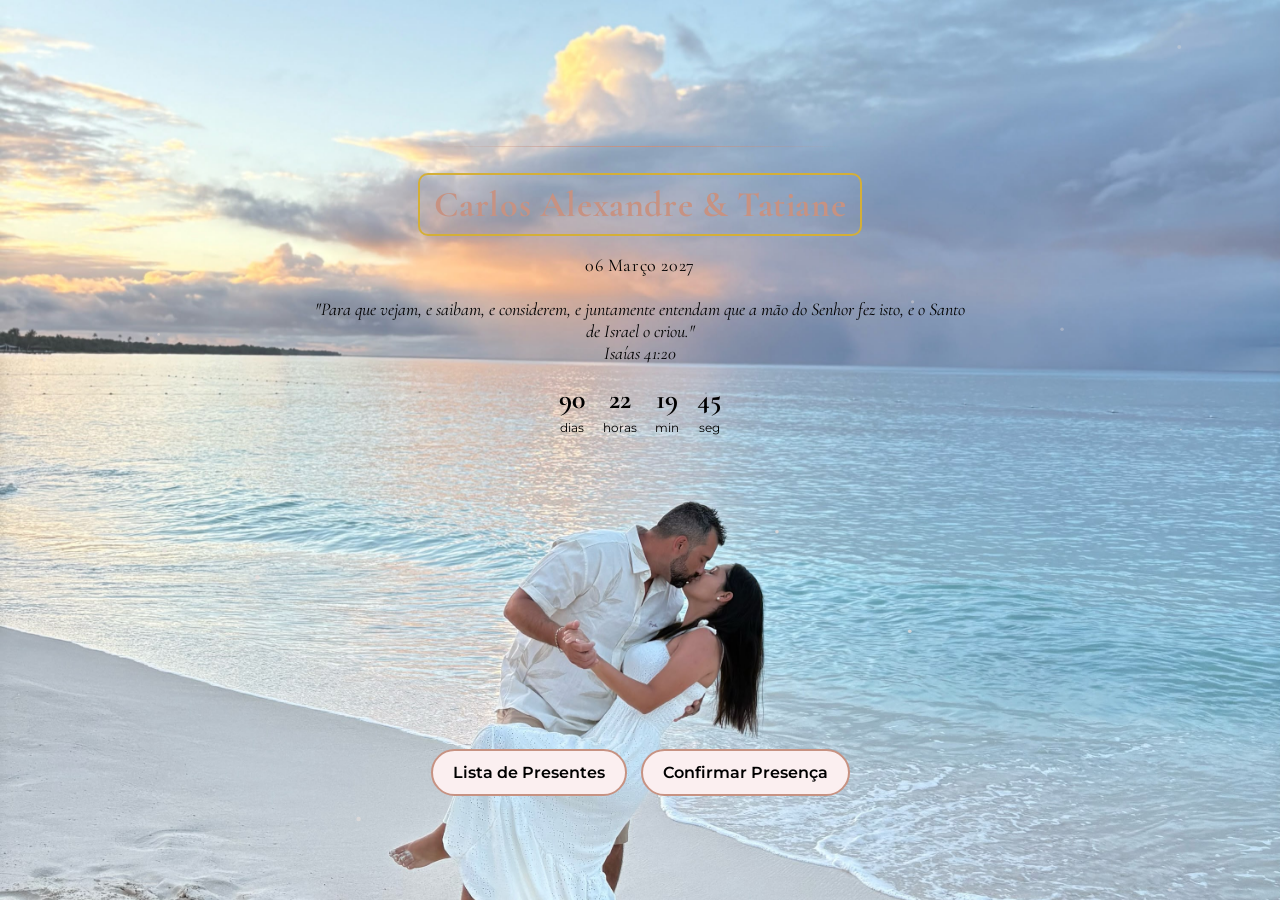
<file: index.html>
<!doctype html>
<html lang="pt-BR">
<head>
  <meta charset="utf-8">
  <meta name="viewport" content="width=device-width,initial-scale=1">
  <title>Carlos &amp; Tatiane — 06 Março 2027</title>
  <link rel="stylesheet" href="styles.css">
  <link href="https://fonts.googleapis.com/css2?family=Cormorant+Garamond:wght@400;600;700&family=Great+Vibes&family=Montserrat:wght@300;400;600&display=swap" rel="stylesheet">
  <style>
    /* Force buttons side-by-side on index page */
    .button-group{ display:inline-flex !important; gap:14px !important; flex-direction:row !important; align-items:center; justify-content:center; }
    @media(max-width:480px){ .button-group{ gap:8px; } }

    /* Push action buttons to the bottom of the page.
       .wrap in styles.css uses align-items:flex-start, so .invite never stretched;
       force it to stretch to the full page height. */
    main.wrap{ align-items:stretch !important; }
    section.invite{ display:flex !important; flex-direction:column; align-items:center; min-height:calc(100vh - 128px); }
    section.invite .button-group{ margin-top:auto !important; padding-top:32px; }
    section.invite .button-group .button{ margin-top:0; }
    @media(max-width:640px){
      section.invite{ min-height:calc(100vh - 128px); }
    }
  </style>
</head>
<body>
  <!-- Particles canvas (background) -->
  <canvas id="particles-canvas" aria-hidden="true"></canvas>
  <!-- Petals container -->
  <div id="petals" aria-hidden="true"></div>

  <main class="wrap">
    <section class="invite" id="invite">
      <div class="divider" data-anim="1"></div>

      <!-- Names on a single line -->
      <h1 class="names" id="names" data-anim="2">Carlos Alexandre &amp; Tatiane</h1>

      <p class="date" id="date" data-anim="3">06 Março 2027</p>

      <!-- Quote split in two lines -->
      <blockquote class="quote" id="quote" data-anim="4"><span>"Para que vejam, e saibam, e considerem, e juntamente entendam que a mão do Senhor fez isto, e o Santo de Israel o criou."</span><br><span>Isaías 41:20</span></blockquote>

      <!-- Countdown to event -->
      <div class="countdown" id="countdown" data-anim="5" aria-live="polite" role="timer" aria-atomic="true">
        <div class="countdown-inner">
          <div class="countdown-unit"><span class="number" id="cd-days">0</span><span class="label">dias</span></div>
          <div class="countdown-unit"><span class="number" id="cd-hours">0</span><span class="label">horas</span></div>
          <div class="countdown-unit"><span class="number" id="cd-minutes">0</span><span class="label">min</span></div>
          <div class="countdown-unit"><span class="number" id="cd-seconds">0</span><span class="label">seg</span></div>
        </div>
        <div class="countdown-message" id="cd-message" aria-hidden="true"></div>
      </div>

      <!-- Buttons: Lista de Presentes + Confirmar Presença -->
      <div class="button-group" data-anim="6">
        <a class="button" data-anim="7" id="gift-button" href="lista-de-presentes.html">Lista de Presentes</a>
        <a class="button secondary" data-anim="8" id="rsvp-button" href="https://forms.gle/ZCZuXb5wLyrNofV56" target="_blank" rel="noopener noreferrer">Confirmar Presença</a>
      </div>
    </section>
  </main>

  <script src="scripts.js" defer></script>
</body>
</html>
</file>
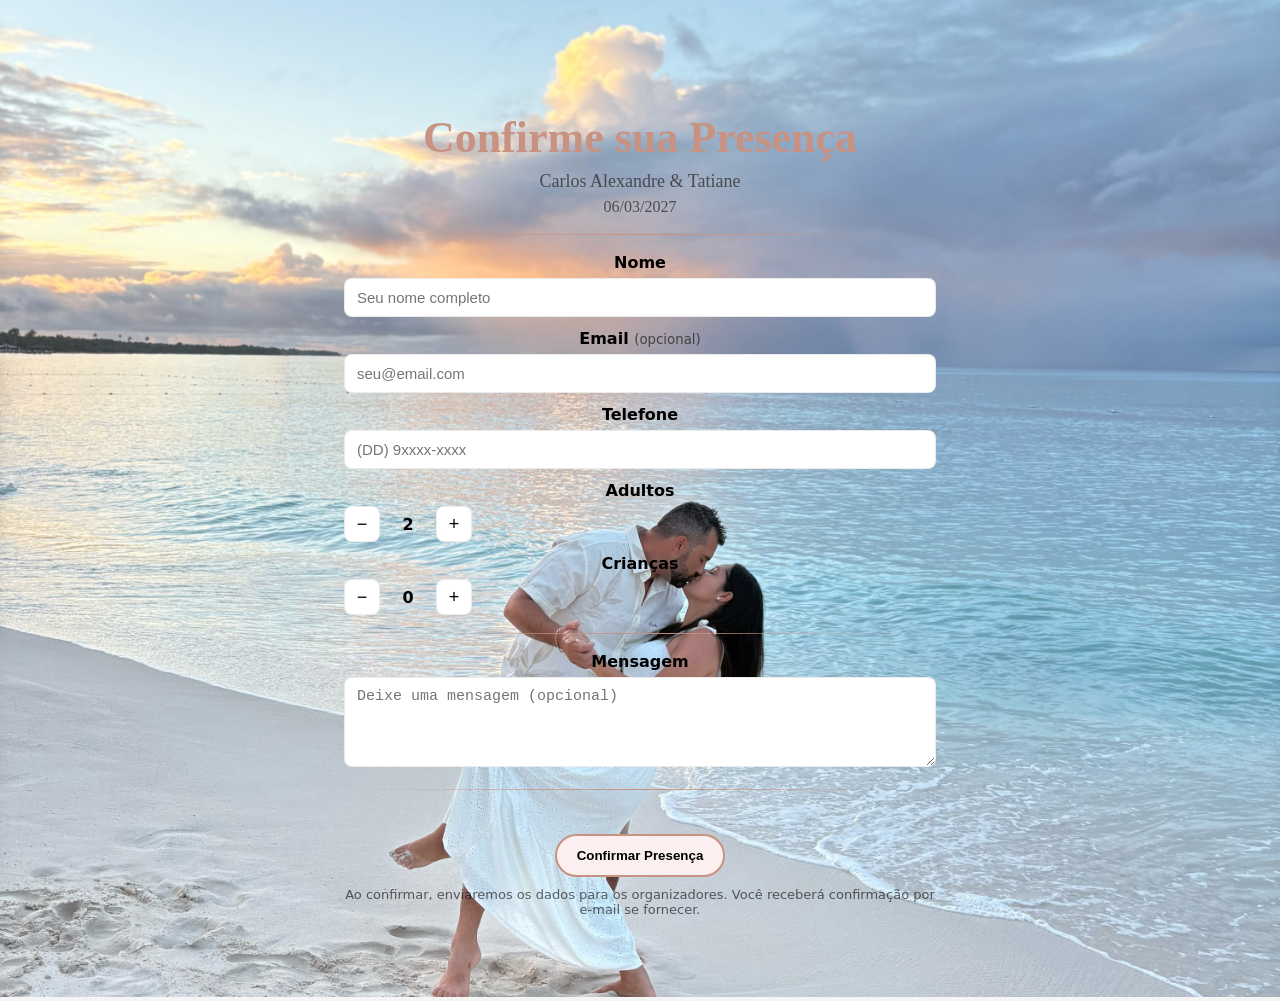
<file: confirmar-presenca.html>
<!doctype html>
<html lang="pt-BR">
<head>
  <meta charset="utf-8">
  <meta name="viewport" content="width=device-width,initial-scale=1">
  <title>Confirmar Presença — Carlos &amp; Tatiane</title>
  <link rel="stylesheet" href="styles.css">
  <style>
    /* Page-specific tweaks for RSVP form layout */
    .rsvp-container{ padding:32px 24px; }
    .rsvp-title{ text-align:center; margin-bottom:18px; }
    .rsvp-sub{ text-align:center; color:rgba(43,43,43,0.75); margin-top:4px; }
    .rsvp-divider{ height:1px; background:linear-gradient(90deg, transparent, #C79282, transparent); margin:18px 0; }
    .field{ margin-bottom:12px; }
    label.field-label{ display:block; font-weight:600; margin-bottom:6px; }
    input[type=text], input[type=email], input[type=tel], textarea{ width:100%; padding:10px 12px; border-radius:8px; border:1px solid rgba(0,0,0,0.08); font-size:15px; }
    .counter{ display:flex; align-items:center; gap:10px; }
    .counter button{ width:36px; height:36px; border-radius:8px; border:1px solid rgba(0,0,0,0.08); background:#fff; cursor:pointer; font-size:18px; }
    .counter .value{ min-width:36px; text-align:center; font-weight:600; }
    .submit-row{ display:flex; justify-content:center; margin-top:18px; }
    .note{ font-size:13px; color:rgba(0,0,0,0.6); text-align:center; margin-top:10px; }

    /* Success screen */
    .success-screen{ display:none; text-align:center; padding:24px; }
    .success-heart{ font-size:54px; color:#C79282; margin-bottom:8px; }
    .success-title{ font-size:28px; font-family:'Cormorant Garamond', serif; margin:6px 0; }
    .success-text{ color:rgba(0,0,0,0.75); margin-top:8px; line-height:1.5; }
    .success-buttons{ display:flex; gap:12px; justify-content:center; margin-top:16px; }

    @media (max-width:640px){ .rsvp-container{ padding:20px 14px; } .success-buttons{ flex-direction:column; } }
  </style>
</head>
<body>
  <main class="wrap">
    <section class="invite rsvp-container" style="max-width:640px;">
      <div id="form-area">
        <div class="rsvp-title">
          <h1 style="margin:0; font-family: 'Great Vibes', cursive; font-size:44px; color:var(--rose-gold);">Confirme sua Presença</h1>
          <p class="rsvp-sub" style="margin:8px 0 0 0; font-family:'Cormorant Garamond', serif; font-size:18px;">Carlos Alexandre &amp; Tatiane</p>
          <p class="rsvp-sub" style="margin:6px 0 0 0; font-family:'Cormorant Garamond', serif; font-size:16px;">06/03/2027</p>
        </div>

        <div class="rsvp-divider" aria-hidden="true"></div>

        <form id="rsvp-form" novalidate>
          <div class="field">
            <label class="field-label" for="name">Nome</label>
            <input id="name" name="name" type="text" autocomplete="name" required placeholder="Seu nome completo" />
          </div>

          <div class="field">
            <label class="field-label" for="email">Email <small style="color:rgba(0,0,0,0.6); font-weight:400;">(opcional)</small></label>
            <input id="email" name="email" type="email" autocomplete="email" placeholder="seu@email.com" />
          </div>

          <div class="field">
            <label class="field-label" for="phone">Telefone</label>
            <input id="phone" name="phone" type="tel" autocomplete="tel" placeholder="(DD) 9xxxx-xxxx" />
          </div>

          <div class="field" aria-label="adultos"> 
            <label class="field-label">Adultos</label>
            <div class="counter" role="group" aria-label="Adultos">
              <button type="button" id="adults-decr" aria-label="Diminuir adultos">−</button>
              <div class="value" id="adults-value">2</div>
              <button type="button" id="adults-incr" aria-label="Aumentar adultos">+</button>
            </div>
          </div>

          <div class="field" aria-label="crianças">
            <label class="field-label">Crianças</label>
            <div class="counter" role="group" aria-label="Crianças">
              <button type="button" id="kids-decr" aria-label="Diminuir crianças">−</button>
              <div class="value" id="kids-value">0</div>
              <button type="button" id="kids-incr" aria-label="Aumentar crianças">+</button>
            </div>
          </div>

          <div class="rsvp-divider" aria-hidden="true"></div>

          <div class="field">
            <label class="field-label" for="message">Mensagem</label>
            <textarea id="message" name="message" rows="4" placeholder="Deixe uma mensagem (opcional)"></textarea>
          </div>

          <div class="rsvp-divider" aria-hidden="true"></div>

          <div class="submit-row">
            <button type="submit" id="submit" class="button">Confirmar Presença</button>
          </div>

          <p class="note">Ao confirmar, enviaremos os dados para os organizadores. Você receberá confirmação por e‑mail se fornecer.</p>

          <p id="feedback" style="display:none; text-align:center; margin-top:12px; font-weight:600;"></p>
        </form>
      </div>

      <div id="success-area" class="success-screen" aria-hidden="true">
        <div class="success-heart">❤️</div>
        <div class="success-title">Obrigado!</div>
        <div class="success-text">Sua presença foi confirmada.<br>Estamos muito felizes em celebrar<br>esse momento com você.<br><br><strong>Carlos Alexandre &amp; Tatiane</strong></div>
        <div class="success-buttons">
          <a class="button" href="index.html">Voltar ao início</a>
          <a class="button secondary" href="lista-de-presentes.md">Ver lista de presentes</a>
        </div>
      </div>

    </section>
  </main>

  <script>
    // Counter controls and form logic
    (function(){
      const adultsValue = document.getElementById('adults-value');
      const kidsValue = document.getElementById('kids-value');
      const adultsMin = 1, adultsMax = 10;
      const kidsMin = 0, kidsMax = 10;

      document.getElementById('adults-decr').addEventListener('click', ()=>{
        let v = parseInt(adultsValue.textContent,10);
        if(v>adultsMin) adultsValue.textContent = v-1;
      });
      document.getElementById('adults-incr').addEventListener('click', ()=>{
        let v = parseInt(adultsValue.textContent,10);
        if(v<adultsMax) adultsValue.textContent = v+1;
      });

      document.getElementById('kids-decr').addEventListener('click', ()=>{
        let v = parseInt(kidsValue.textContent,10);
        if(v>kidsMin) kidsValue.textContent = v-1;
      });
      document.getElementById('kids-incr').addEventListener('click', ()=>{
        let v = parseInt(kidsValue.textContent,10);
        if(v<kidsMax) kidsValue.textContent = v+1;
      });

      // Form submit logic (sends to Apps Script endpoint if configured, fallback to mailto)
      async function loadConfig(){
        try{ const res = await fetch('/config.json'); if(!res.ok) return null; return await res.json(); }catch(e){ return null; }
      }

      function showSuccess(){
        document.getElementById('form-area').style.display = 'none';
        const success = document.getElementById('success-area');
        success.style.display = 'block';
        success.removeAttribute('aria-hidden');
      }

      function showFeedback(msg, success){
        const el = document.getElementById('feedback');
        el.style.display = 'block';
        el.textContent = msg;
        el.style.color = success ? 'var(--rose-gold)' : '#c33';
      }

      document.getElementById('rsvp-form').addEventListener('submit', async function(e){
        e.preventDefault();
        const name = document.getElementById('name').value.trim();
        if(!name){ showFeedback('Por favor informe seu nome.', false); return; }
        const email = document.getElementById('email').value.trim();
        const phone = document.getElementById('phone').value.trim();
        const adults = parseInt(document.getElementById('adults-value').textContent,10);
        const kids = parseInt(document.getElementById('kids-value').textContent,10);
        const message = document.getElementById('message').value.trim();

        const payload = { name, email, phone, adults, kids, message };

        const submitBtn = document.getElementById('submit');
        submitBtn.disabled = true; submitBtn.textContent = 'Enviando...';

        const config = await loadConfig();
        const endpoint = config && config.appsScriptEndpoint ? config.appsScriptEndpoint.trim() : '';

        if(endpoint){
          try{
            const res = await fetch(endpoint, {
              method: 'POST',
              headers: { 'Content-Type':'application/json' },
              body: JSON.stringify(payload)
            });
            let ok = false;
            try{ const data = await res.json(); ok = data && data.status === 'success'; }catch(err){ ok = res.ok; }
            if(ok){ showSuccess(); }
            else{ showFeedback('Falha ao enviar. Tente novamente.', false); }
          }catch(err){ console.error(err); showFeedback('Erro de rede. Tente novamente.', false); }
        } else {
          // fallback mailto
          const subject = encodeURIComponent('Confirmação de Presença — Carlos & Tatiane');
          const body = encodeURIComponent('Nome: ' + name + '\nE-mail: ' + email + '\nTelefone: ' + phone + '\nAdultos: ' + adults + '\nCrianças: ' + kids + '\nMensagem: ' + message);
          const notify = (config && config.notifyEmail) ? config.notifyEmail : 'tatiengpro@gmail.com';
          window.location.href = 'mailto:' + notify + '?subject=' + subject + '&body=' + body;
        }

        submitBtn.disabled = false; submitBtn.textContent = 'Confirmar Presença';
      });

    })();
  </script>
</body>
</html>
</file>
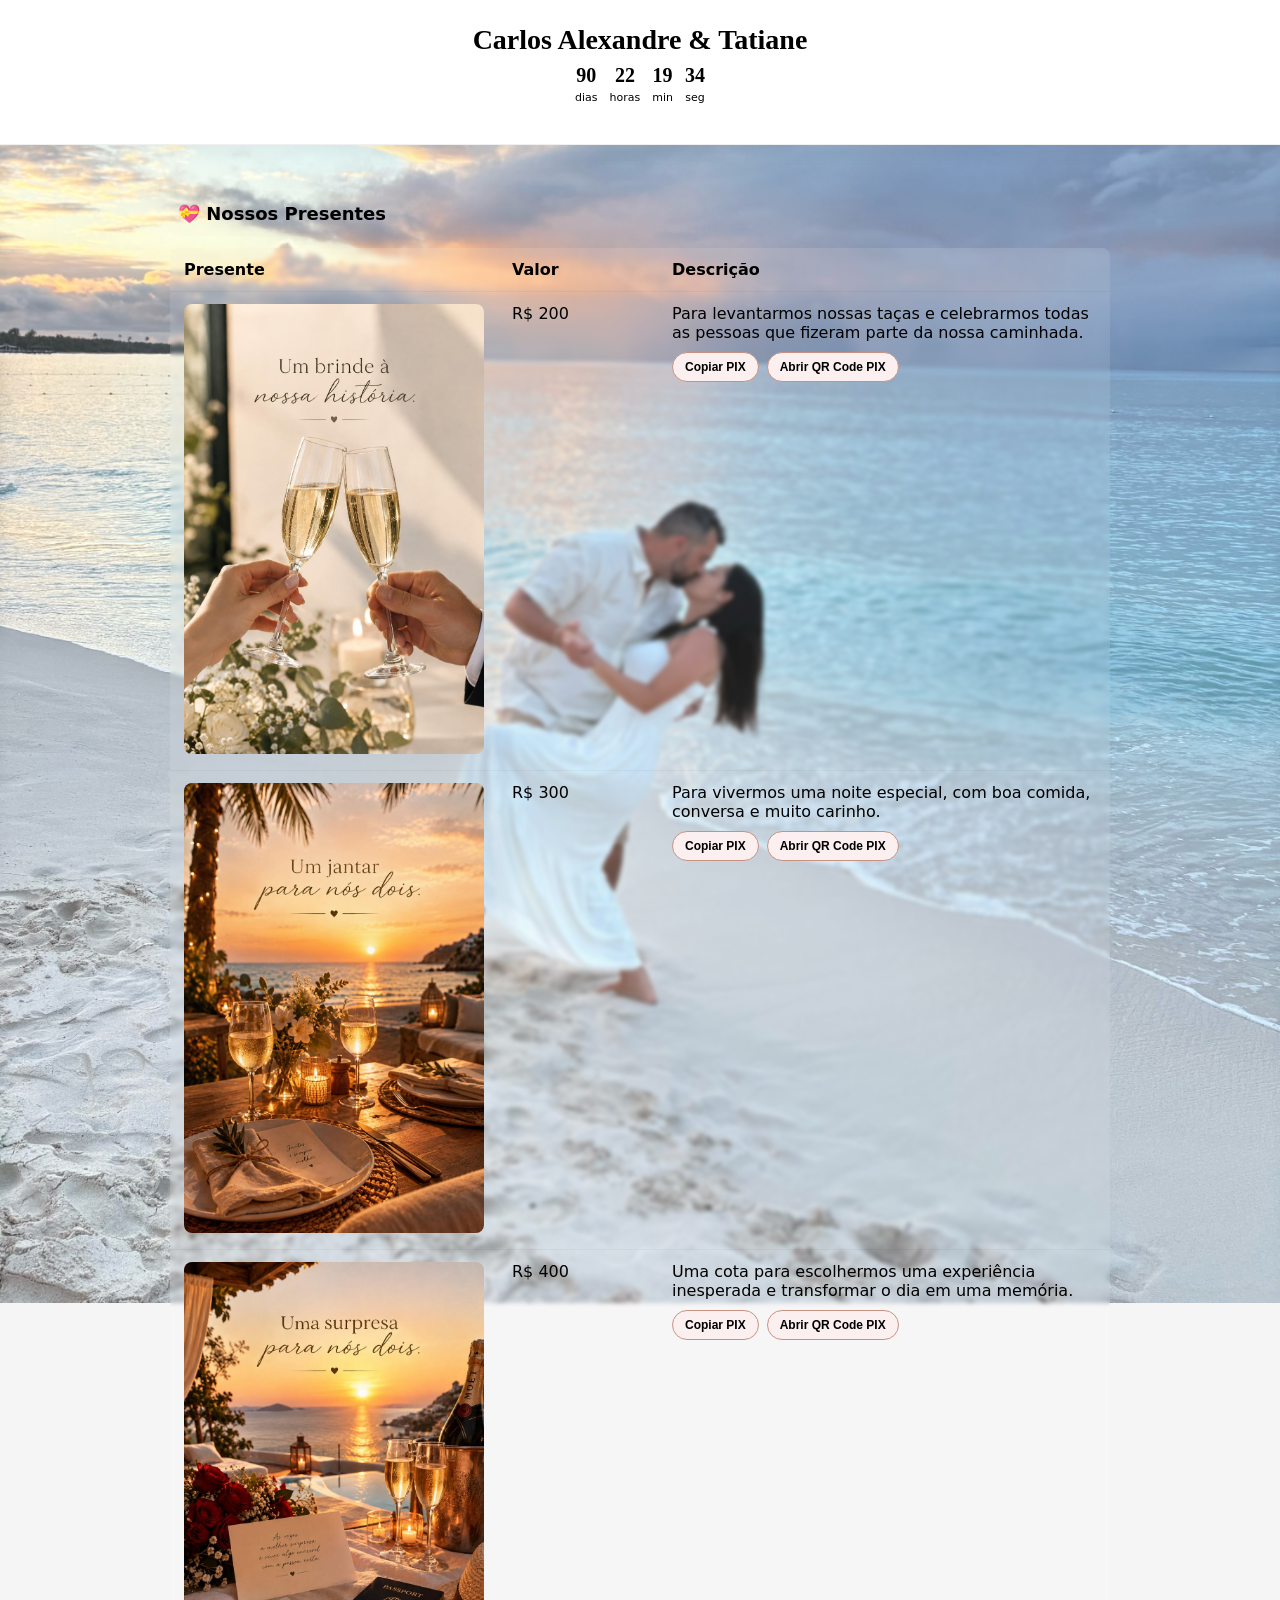
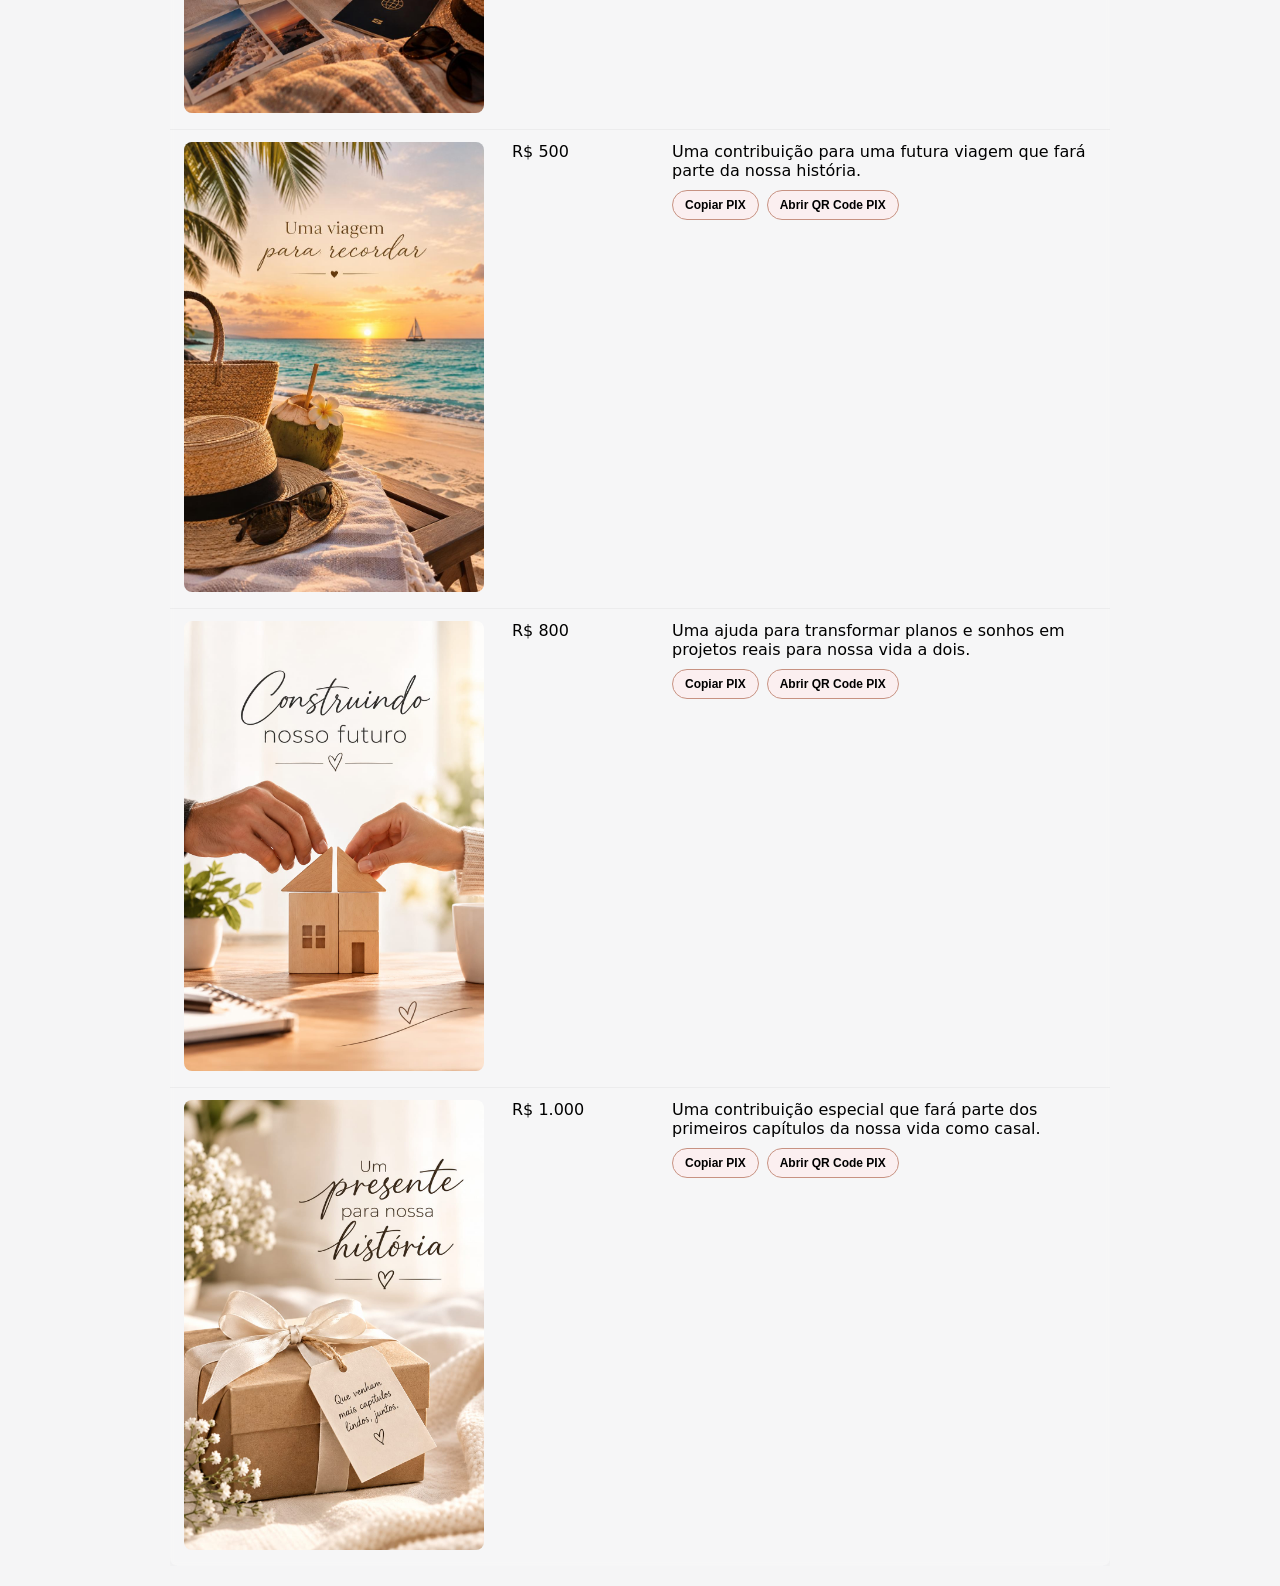
<file: lista-de-presentes.html>
<!doctype html>
<html lang="pt-BR">
<head>
  <meta charset="utf-8">
  <meta name="viewport" content="width=device-width,initial-scale=1">
  <title>Lista de Presentes — Carlos &amp; Tatiane</title>
  <link rel="stylesheet" href="styles.css">
  <style>
    .gifts-wrap{ max-width:980px; margin:0 auto; padding:20px; }
    header{ position:fixed; top:0; left:0; right:0; background:var(--white); padding:18px 12px; border-bottom:1px solid rgba(0,0,0,0.06); z-index:80; box-shadow:0 6px 18px rgba(42,42,42,0.06); }
    header .inner{ max-width:980px; margin:0 auto; text-align:center; }
    header h1{ font-family: 'Cormorant Garamond', serif; font-size:28px; margin:6px 0; color:var(--text); }

    .countdown{ display:flex; gap:12px; justify-content:center; align-items:center; margin-top:8px; }
    .countdown-inner{ display:flex; gap:12px; align-items:center; justify-content:center; }
    .countdown-unit{ text-align:center; }
    .countdown .number{ font-size:20px; font-weight:700; color:var(--text); }
    .countdown .label{ font-size:11px; color:var(--text); }

    .wrap.gifts-wrap{ display:block; align-items:stretch; justify-content:flex-start; }
    section.category{ margin-top:28px; display:block; width:100%; }
    section.category h2{ font-size:18px; margin:0; padding:12px 8px; color:var(--text); cursor:pointer; background:linear-gradient(90deg, rgba(199,146,130,0.02), rgba(199,146,130,0.01)); border-radius:8px; }
    section.category h2:hover{ background:linear-gradient(90deg, rgba(199,146,130,0.06), rgba(199,146,130,0.04)); }
    section.category h2:focus{ outline:2px solid rgba(199,146,130,0.18); }

    .section-content{ overflow:hidden; max-height:0; transition:max-height .36s ease; }

    table.gifts{ width:100%; border-collapse:collapse; background:rgba(255,255,255,0.1); border-radius:8px; overflow:hidden; box-shadow:0 6px 18px rgba(42,42,42,0.04); margin-top:12px; backdrop-filter: blur(2px); }
    table.gifts thead th{ text-align:left; padding:12px 14px; background:linear-gradient(90deg, rgba(199,146,130,0.04), rgba(199,146,130,0.02)); font-weight:700; color:var(--text); }
    table.gifts tbody td{ padding:12px 14px; border-top:1px solid rgba(0,0,0,0.04); color:var(--text); vertical-align:top; }

    .pix-actions{ display:flex; flex-wrap:wrap; gap:8px; margin-top:10px; }
    .pix-btn{
      appearance:none;
      border:1px solid var(--rose-gold);
      background:var(--rose-light);
      color:var(--text);
      border-radius:999px;
      padding:8px 12px;
      font:600 12px/1 'Montserrat', sans-serif;
      cursor:pointer;
    }
    .pix-btn:hover{ filter:brightness(0.98); }

    .pix-modal{
      position:fixed;
      inset:0;
      background:rgba(0,0,0,0.45);
      display:none;
      align-items:center;
      justify-content:center;
      z-index:120;
      padding:16px;
    }
    .pix-modal.open{ display:flex; }
    .pix-modal-card{
      width:min(420px, 100%);
      background:#fff;
      border-radius:12px;
      padding:16px;
      box-shadow:0 16px 32px rgba(0,0,0,.2);
      text-align:center;
    }
    .pix-modal-card h3{ margin:0 0 8px; }
    .pix-modal-card p{ margin:0 0 12px; font-size:14px; }
    .pix-modal-qr{
      width:240px;
      height:240px;
      margin:0 auto 12px;
      border:1px dashed rgba(0,0,0,.2);
      border-radius:8px;
      display:flex;
      align-items:center;
      justify-content:center;
      padding:8px;
      background:#fafafa;
    }
    .pix-modal-qr img{ max-width:100%; max-height:100%; }
    .pix-modal-actions{ display:flex; gap:8px; justify-content:center; }

    @media(max-width:720px){
      header{ padding:14px 10px; }
      header h1{ font-size:22px; }
      .countdown-inner{ gap:10px; }
      .countdown .number{ font-size:16px; }
      
    }

    @media(max-width:480px){
      header{ padding:10px 8px; }
      header h1{ font-size:18px; margin:4px 0; }
      .countdown-inner{ gap:8px; }
      .countdown .number{ font-size:14px; }
      .gifts-wrap{ padding-top:10px; }
      
    }

    @media(max-width:720px){
      table.gifts thead{ display:none; }
      table.gifts tbody td{ display:block; padding:10px; }
      table.gifts tbody tr{
        margin-bottom:10px;
        display:block;
        border-radius:8px;
        overflow:hidden;
        border:1px solid rgba(0,0,0,0.04);
        
      }
      table.gifts tbody td::before{
        content:attr(data-label);
        display:block;
        font-weight:700;
        margin-bottom:6px;
        color:var(--text);
      }
    }
  </style>
</head>
<body>
  <header>
    <div class="inner">
      <h1>Carlos Alexandre &amp; Tatiane</h1>
      <div class="countdown" id="countdown" role="timer" aria-live="polite" aria-atomic="true">
        <div class="countdown-inner">
          <div class="countdown-unit"><span class="number" id="cd-days">0</span><span class="label">dias</span></div>
          <div class="countdown-unit"><span class="number" id="cd-hours">0</span><span class="label">horas</span></div>
          <div class="countdown-unit"><span class="number" id="cd-minutes">0</span><span class="label">min</span></div>
          <div class="countdown-unit"><span class="number" id="cd-seconds">0</span><span class="label">seg</span></div>
        </div>
        <div class="countdown-message" id="cd-message" aria-hidden="true"></div>
      </div>
    </div>
  </header>

  <main class="wrap gifts-wrap" role="main">
    <section class="category open" aria-labelledby="presentes-title">
      <h2 id="presentes-title">💝 Nossos Presentes</h2>
      <div class="section-content" style="max-height:none;">
        <table class="gifts">
          <thead>
            <tr><th>Presente</th><th style="width:160px">Valor</th><th>Descrição</th></tr>
          </thead>
          <tbody>
            <tr data-gift-id="gift-01"><td data-label="Presente"><img src="1.jpeg" alt="Um brinde à nossa história" style="max-width:300px;height:auto;border-radius:8px;"></td><td data-label="Valor">R$ 200</td><td data-label="Descrição">Para levantarmos nossas taças e celebrarmos todas as pessoas que fizeram parte da nossa caminhada.<div class="pix-actions"><button class="pix-btn js-copy-pix" type="button">Copiar PIX</button><button class="pix-btn js-open-qr" type="button">Abrir QR Code PIX</button></div></td></tr>
            <tr data-gift-id="gift-02"><td data-label="Presente"><img src="3.jpeg" alt="Um jantar para nós dois" style="max-width:300px;height:auto;border-radius:8px;"></td><td data-label="Valor">R$ 300</td><td data-label="Descrição">Para vivermos uma noite especial, com boa comida, conversa e muito carinho.<div class="pix-actions"><button class="pix-btn js-copy-pix" type="button">Copiar PIX</button><button class="pix-btn js-open-qr" type="button">Abrir QR Code PIX</button></div></td></tr>
            <tr data-gift-id="gift-03"><td data-label="Presente"><img src="2.jpeg" alt="Uma surpresa para nós dois" style="max-width:300px;height:auto;border-radius:8px;"></td><td data-label="Valor">R$ 400</td><td data-label="Descrição">Uma cota para escolhermos uma experiência inesperada e transformar o dia em uma memória.<div class="pix-actions"><button class="pix-btn js-copy-pix" type="button">Copiar PIX</button><button class="pix-btn js-open-qr" type="button">Abrir QR Code PIX</button></div></td></tr>
            <tr data-gift-id="gift-04"><td data-label="Presente"><img src="4.jpeg" alt="Uma viagem para recordar" style="max-width:300px;height:auto;border-radius:8px;"></td><td data-label="Valor">R$ 500</td><td data-label="Descrição">Uma contribuição para uma futura viagem que fará parte da nossa história.<div class="pix-actions"><button class="pix-btn js-copy-pix" type="button">Copiar PIX</button><button class="pix-btn js-open-qr" type="button">Abrir QR Code PIX</button></div></td></tr>
            <tr data-gift-id="gift-05"><td data-label="Presente"><img src="5.jpeg" alt="Construindo nosso futuro" style="max-width:300px;height:auto;border-radius:8px;"></td><td data-label="Valor">R$ 800</td><td data-label="Descrição">Uma ajuda para transformar planos e sonhos em projetos reais para nossa vida a dois.<div class="pix-actions"><button class="pix-btn js-copy-pix" type="button">Copiar PIX</button><button class="pix-btn js-open-qr" type="button">Abrir QR Code PIX</button></div></td></tr>
            <tr data-gift-id="gift-06"><td data-label="Presente"><img src="6.jpeg" alt="Um presente para nossa história" style="max-width:300px;height:auto;border-radius:8px;"></td><td data-label="Valor">R$ 1.000</td><td data-label="Descrição">Uma contribuição especial que fará parte dos primeiros capítulos da nossa vida como casal.<div class="pix-actions"><button class="pix-btn js-copy-pix" type="button">Copiar PIX</button><button class="pix-btn js-open-qr" type="button">Abrir QR Code PIX</button></div></td></tr>
          </tbody>
        </table>
      </div>
    </section>
  </main>

  <div class="pix-modal" id="pix-modal" aria-hidden="true" role="dialog" aria-modal="true" aria-labelledby="pix-modal-title">
    <div class="pix-modal-card">
      <h3 id="pix-modal-title">QR Code PIX</h3>
      <p id="pix-modal-text">Este presente ainda não possui QR Code cadastrado.</p>
      <div class="pix-modal-qr" id="pix-modal-qr">Sem QR Code</div>
      <div class="pix-modal-actions">
        <button class="pix-btn" type="button" id="pix-modal-close">Fechar</button>
      </div>
    </div>
  </div>

  <script>
    const PIX_200 = { emv: '00020126690014BR.GOV.BCB.PIX0114+55419990005490229Casamento Alexandre & Tatiane5204000053039865406200.005802BR5918TATIANE DOS SANTOS6008CURITIBA62070503***6304DDC6', qr: '200.jpeg' };
    const PIX_300 = { emv: '00020126690014BR.GOV.BCB.PIX0114+55419990005490229Casamento Alexandre & Tatiane5204000053039865406300.005802BR5918TATIANE DOS SANTOS6008CURITIBA62070503***63048476', qr: '300.jpeg' };
    const PIX_400 = { emv: '00020126700014BR.GOV.BCB.PIX0114+55419990005490230Casamento Alexandre & Tatiane 5204000053039865406400.005802BR5918TATIANE DOS SANTOS6008CURITIBA62070503***6304BDA8', qr: '400.jpeg' };
    const PIX_500 = { emv: '00020126700014BR.GOV.BCB.PIX0114+55419990005490230Casamento Alexandre & Tatiane 5204000053039865406500.005802BR5918TATIANE DOS SANTOS6008CURITIBA62070503***6304E418', qr: '500.jpeg' };
    const PIX_800 = { emv: '00020126700014BR.GOV.BCB.PIX0114+55419990005490230Casamento Alexandre & Tatiane 5204000053039865406800.005802BR5918TATIANE DOS SANTOS6008CURITIBA62070503***6304268B', qr: '800.jpeg' };
    const PIX_1000 = { emv: '00020126700014BR.GOV.BCB.PIX0114+55419990005490230Casamento Alexandre & Tatiane 52040000530398654071000.005802BR5918TATIANE DOS SANTOS6008CURITIBA62070503***630409B1', qr: '1000.jpeg' };

    const PIX_DATA = {
      // R$ 200
      'gift-01': PIX_200, // Um brinde à nossa história

      // R$ 300
      'gift-02': PIX_300, // Um jantar para nós dois
      
      // R$ 400
      'gift-03': PIX_400, // Uma surpresa para nós dois

      // R$ 500
      'gift-04': PIX_500, // Uma viagem para recordar

      // R$ 800
      'gift-05': PIX_800, // Construindo nosso futuro

      // R$ 1.000
      'gift-06': PIX_1000  // Um presente para nossa história
    };

    document.addEventListener('DOMContentLoaded', function(){
      const header = document.querySelector('header');
      const main = document.querySelector('main.wrap');

      function adjustMainPadding(){
        const h = header.offsetHeight || 80;
        main.style.paddingTop = (h + 18) + 'px';
      }
      adjustMainPadding();
      window.addEventListener('resize', adjustMainPadding);

      document.querySelectorAll('section.category').forEach(sec => {
        const h2 = sec.querySelector('h2');
        const content = sec.querySelector('.section-content');

        if(!sec.classList.contains('open')){
          content.style.maxHeight = '0px';
          content.setAttribute('aria-hidden', 'true');
        }

        h2.setAttribute('tabindex', '0');
        h2.setAttribute('role', 'button');
        h2.setAttribute('aria-expanded', sec.classList.contains('open') ? 'true' : 'false');

        function toggle(){
          const expanded = h2.getAttribute('aria-expanded') === 'true';
          if(expanded){
            h2.setAttribute('aria-expanded','false');
            content.setAttribute('aria-hidden','true');
            content.style.maxHeight = content.scrollHeight + 'px';
            requestAnimationFrame(()=>{ content.style.maxHeight = '0px'; });
            sec.classList.remove('open');
          } else {
            h2.setAttribute('aria-expanded','true');
            content.setAttribute('aria-hidden','false');
            content.style.maxHeight = content.scrollHeight + 'px';
            sec.classList.add('open');
            content.addEventListener('transitionend', function handler(){
              if(h2.getAttribute('aria-expanded') === 'true'){ content.style.maxHeight = 'none'; }
              content.removeEventListener('transitionend', handler);
            });
          }
        }

        h2.addEventListener('click', toggle);
        h2.addEventListener('keydown', function(e){
          if(e.key === 'Enter' || e.key === ' ') { e.preventDefault(); toggle(); }
        });
      });

      const modal = document.getElementById('pix-modal');
      const modalText = document.getElementById('pix-modal-text');
      const modalQr = document.getElementById('pix-modal-qr');
      const closeModalBtn = document.getElementById('pix-modal-close');

      function copyPix(row){
        const giftId = row.dataset.giftId;
        const data = PIX_DATA[giftId];
        if(!data || !data.emv){
          alert('Este presente ainda não possui chave PIX cadastrada.');
          return;
        }
        navigator.clipboard.writeText(data.emv)
          .then(()=> alert('PIX copiado com sucesso!'))
          .catch(()=> alert('Não foi possível copiar automaticamente.'));
      }

      function openQr(row){
        const giftId = row.dataset.giftId;
        const data = PIX_DATA[giftId];
        const presentCell = row.querySelector('td[data-label="Presente"]');
          const titleFromText = presentCell?.textContent?.trim();
          const titleFromImgAlt = presentCell?.querySelector('img')?.alt?.trim();
          const title = titleFromText || titleFromImgAlt || 'Presente';
        modalText.textContent = title;

        if(data && data.qr){
          modalQr.innerHTML = '<img alt="QR Code PIX" src="' + data.qr + '">';
        } else {
          modalQr.textContent = 'Sem QR Code';
        }

        modal.classList.add('open');
        modal.setAttribute('aria-hidden', 'false');
      }

      document.querySelectorAll('.js-copy-pix').forEach(btn => {
        btn.addEventListener('click', function(){ copyPix(this.closest('tr')); });
      });

      document.querySelectorAll('.js-open-qr').forEach(btn => {
        btn.addEventListener('click', function(){ openQr(this.closest('tr')); });
      });

      function closeModal(){
        modal.classList.remove('open');
        modal.setAttribute('aria-hidden', 'true');
      }

      closeModalBtn.addEventListener('click', closeModal);
      modal.addEventListener('click', function(e){ if(e.target === modal) closeModal(); });
      document.addEventListener('keydown', function(e){ if(e.key === 'Escape') closeModal(); });
    });
  </script>

  <script src="scripts.js" defer></script>
</body>
</html>
</file>
<file: styles.css>
/* styles.css — Wedding invitation styles (updated: add full-bleed background image support for index)
   Palette:
     --white: #FFFFFF;
     --rose-light: #FBEFF0;
     --rose-gold: #C79282;
     --gray-light: #F5F5F6;
*/
:root{
  --white:#FFFFFF;
  --rose-light:#FBEFF0;
  --rose-gold:#C79282;
  --gray-light:#F5F5F6;
  --text:#000000; /* UPDATED: all page text should be black */
}
*{box-sizing:border-box}
html,body{height:100%}
body{
  margin:0;
  font-family: 'Montserrat', system-ui, -apple-system, 'Segoe UI', Roboto, 'Helvetica Neue', Arial;
  background:var(--gray-light);
  color:var(--text);
  -webkit-font-smoothing:antialiased;
  -moz-osx-font-smoothing:grayscale;
  /* Background image from repository root */
  background-image: url('IMG-20260809-WA0012.jpg');
  background-size: cover;
  background-position: center center;
  background-repeat: no-repeat;
  background-attachment: fixed;
}
.wrap{
  min-height:100vh;
  display:flex;
  align-items:flex-start;
  justify-content:center;
  padding:48px 24px;
  position:relative;
  z-index:2;
  padding-top:80px;
}
.invite{
  background:transparent;
  max-width:760px;
  width:100%;
  padding:56px 48px;
  border-radius:0;
  box-shadow:none;
  text-align:center;
  border:none;
  backdrop-filter:none;
  /* initial hidden state for entrance animations */
  opacity:1;
  transform:scale(1);
  transition:opacity .6s ease, transform .6s cubic-bezier(.2,.9,.25,1);
}
.invite.is-visible{
  opacity:1;
  transform:scale(1);
}
.divider{
  height:1px;
  background:linear-gradient(90deg, transparent, var(--rose-gold), transparent);
  margin:10px auto 26px;
  width:60%;
}
h1,h2,p,blockquote{margin:0}
.small{
  font-family: 'Cormorant Garamond', serif;
  font-size:28px;
  font-weight:600;
  letter-spacing:1px;
  color:var(--text);
  opacity:1; transform:none;
}
.amp{
  font-family: 'Cormorant Garamond', serif;
  font-size:86px;
  margin:16px 0;
  color:var(--rose-gold);
  line-height:0.8;
  opacity:1; transform:none;
}
.date{
  margin-top:18px;
  font-family: 'Cormorant Garamond', serif;
  font-size:18px;
  color:var(--text);
  letter-spacing:0.6px;
  opacity:1; transform:none;
}
.quote{
  margin-top:22px;
  font-style:italic;
  color:var(--text);
  font-family: 'Cormorant Garamond', serif;
  font-size:18px;
  opacity:1; transform:none;
}
/* Couple name styling: Cormorant Garamond, pink text with golden border */
.names{
  font-family: 'Cormorant Garamond', serif;
  font-size:36px;
  color:var(--rose-gold);
  border:2px solid #D4AF37; /* gold */
  display:inline-block;
  padding:8px 14px;
  border-radius:10px;
  background:transparent;
  letter-spacing:0.6px;
  opacity:1; transform:none;
}

.button{
  display:inline-block;
  margin-top:26px;
  padding:12px 20px;
  background:var(--rose-light);
  color:var(--text);
  text-decoration:none;
  border-radius:999px;
  border:2px solid var(--rose-gold);
  font-weight:600;
  font-family: 'Montserrat', sans-serif;
  opacity:1;
  transform:scale(1);
  transition:transform .28s cubic-bezier(.2,.9,.25,1), box-shadow .18s ease;
}
.button.animate-in{ transform:scale(1); opacity:1; }
.button:hover{background:linear-gradient(90deg,var(--rose-light),#fee9e9); box-shadow:0 6px 18px rgba(199,146,130,0.12); transform:scale(1.03)}

/* Secondary button variant (Confirmar Presença) */
.button.secondary{
  background:var(--rose-light);
  color:var(--text);
  border:2px solid var(--rose-gold);
}
.button.secondary:hover{ background:linear-gradient(90deg,var(--rose-light),#fee9e9); box-shadow:0 6px 18px rgba(199,146,130,0.12); transform:scale(1.03); }

/* Button group */
.button-group{
  display:inline-flex;
  gap:14px;
  align-items:center;
  justify-content:center;
  margin-top:18px;
}

/* Make buttons visible when the group/container is animated (fix for missing .animate-in on anchors) */
.button-group.animated .button{
  transform: scale(1);
  opacity: 1;
}

/* Countdown styles */
.countdown{ margin-top:18px; display:flex; align-items:center; justify-content:center; flex-direction:column; }
.countdown-inner{ display:flex; gap:18px; align-items:center; justify-content:center; }
.countdown-unit{ display:flex; flex-direction:column; align-items:center; }
.countdown .number{ font-family:'Cormorant Garamond', serif; font-size:28px; color:var(--text); font-weight:700; }
.countdown .label{ font-size:12px; color:var(--text); margin-top:4px; }
.countdown-message{ margin-top:10px; font-size:14px; color:var(--rose-gold); }

/* Overlay to increase contrast over the background image */
.page-bg-overlay{
  position:fixed;
  inset:0;
  background:rgba(0,0,0,0.28);
  pointer-events:none;
  z-index:0;
}

/* Petals styles (DOM elements) */
#petals{
  pointer-events:none;
  position:fixed;
  left:0; top:0; right:0; bottom:0;
  overflow:hidden;
  z-index:-1; /* moved behind overlay/background to keep petals subtle */
}
.petal{ display:block; position:absolute; width:18px; height:18px; pointer-events:none; }
.petal svg{ width:100%; height:100%; display:block; }

/* keyframes for petals */
@keyframes fall {
  0%{ transform:translateY(-10vh) rotate(0deg); opacity:0; }
  10%{ opacity:1; }
  100%{ transform:translateY(110vh) rotate(540deg); opacity:0.9; }
}

/* Particles canvas sits behind content */
#particles-canvas{
  position:fixed;
  left:0; top:0;
  width:100%; height:100%;
  z-index:-2; /* move behind overlay/background */
  pointer-events:none;
  display:block;
}

/* Reduced motion: disable heavy animations */
@media (prefers-reduced-motion: reduce){
  .invite, [data-anim], .reveal-text span, .button{ transition:none !important; animation:none !important; transform:none !important; opacity:1 !important; }
  #petals{ display:none; }
  #particles-canvas{ display:none; }
}

/* Responsive tweaks */
@media (max-width:640px){
  .invite{padding:36px 20px}
  .small{font-size:22px}
  .amp{font-size:62px}
  .petal{ width:12px; height:12px; }
  .countdown-inner{ gap:12px; }
  .countdown .number{ font-size:20px; }
  .button-group{ gap:10px; flex-direction:column; }
  .names{ font-size:22px; padding:6px 10px; }
  /* Petals visible on mobile - no display:none here */
  #petals{ display:block; }
  #particles-canvas{ display:block; }
}
</file>
